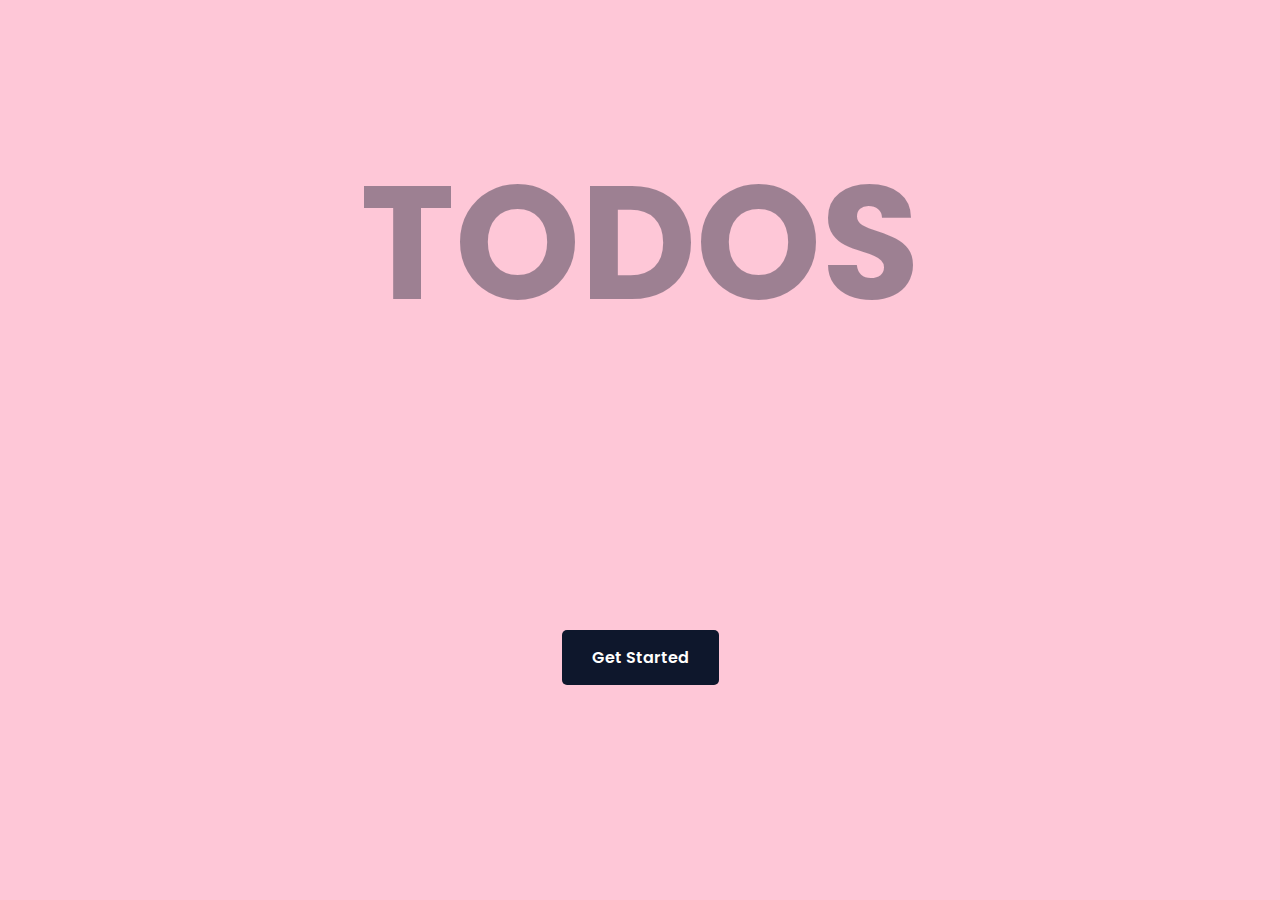
<file: index.html>
<!DOCTYPE html>
<html lang="en">

<head>
    <meta charset="UTF-8">
    <meta name="viewport" content="width=device-width, initial-scale=1.0">
    <title>Home</title>
    <link rel="stylesheet" href="styles.css">
</head>

<body>
    <h1>TODOS</h1>
    <a href="./dashboard.html">Get Started</a>
</body>

</html>
</file>
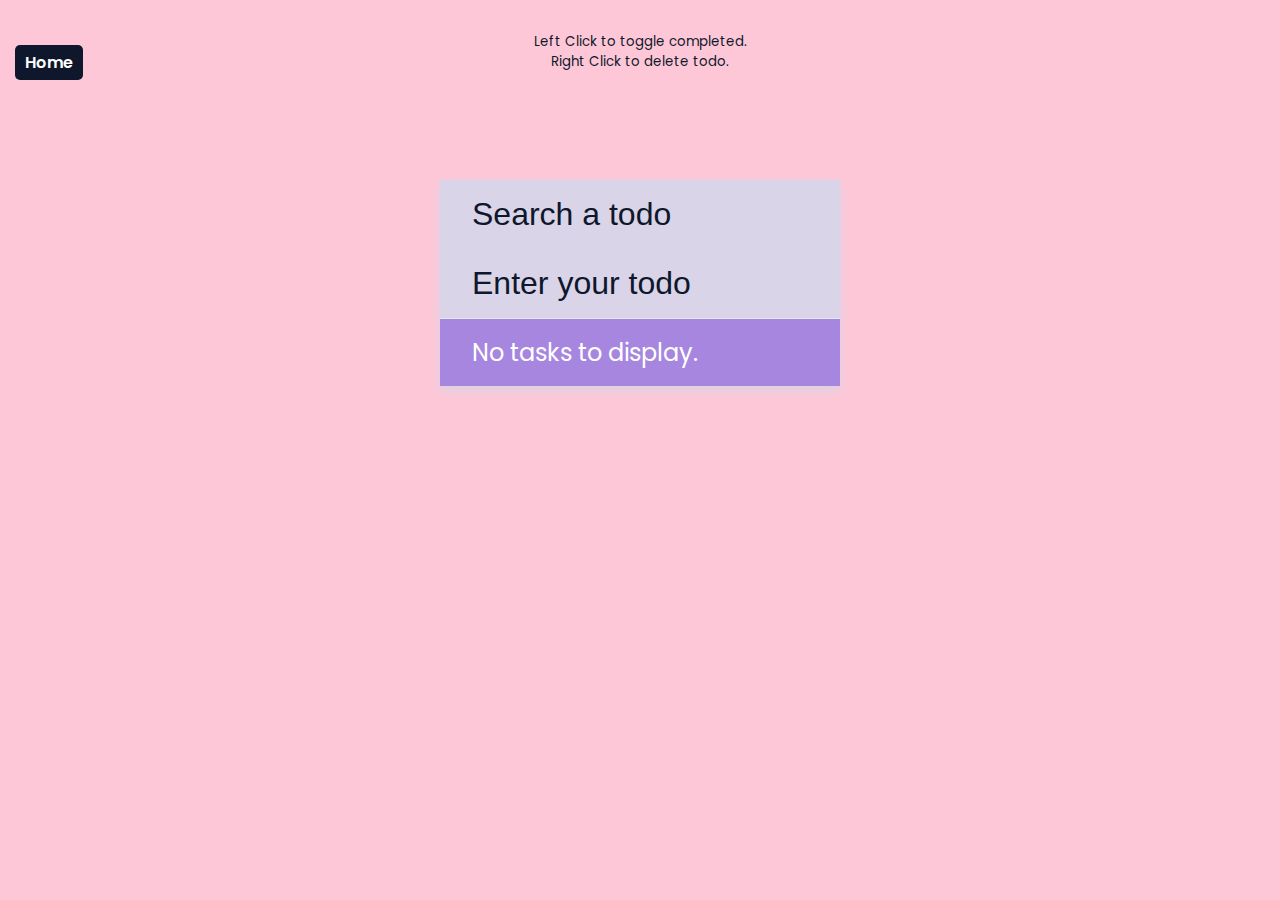
<file: dashboard.html>
<!DOCTYPE html>
<html lang="en">

<head>
    <meta charset="UTF-8">
    <meta name="viewport" content="width=device-width, initial-scale=1.0">
    <title>Dashboard</title>
    <link rel="stylesheet" href="styles.css">
    <link rel="stylesheet" href="https://cdnjs.cloudflare.com/ajax/libs/font-awesome/6.6.0/css/all.min.css"
        integrity="sha512-Kc323vGBEqzTmouAECnVceyQqyqdsSiqLQISBL29aUW4U/M7pSPA/gEUZQqv1cwx4OnYxTxve5UMg5GT6L4JJg=="
        crossorigin="anonymous" referrerpolicy="no-referrer" />
</head>

<body>
    <form id="form">
        <input type="text" class="input" id="searchInput" placeholder="Search a todo" autocomplete="off">
        <input type="text" class="input" id="input" placeholder="Enter your todo" autocomplete="off">
        <ul class="todos" id="todos">
            <!-- Task items will be dynamically added here -->
        </ul>
    </form>
    <small>Left Click to toggle completed. <br />
        Right Click to delete todo.</small>
    <a href="./index.html" id="back"><i class="fa-solid fa-arrow-left"></i> Home</a>

    <script src="script.js"></script>

</body>

</html>
</file>
<file: styles.css>
@import url('https://fonts.googleapis.com/css2?family=Poppins:wght@200;400&display=swap');

* {
  box-sizing: border-box;
}

body {
  background-color: #fec7d7;
  color: #fff;
  font-family: 'Poppins', sans-serif;
  display: flex;
  flex-direction: column;
  align-items: center;
  justify-content: center;
  max-height: 100vh;
  margin: 0;
  width: 100%;
}

h1 {
  color: #0e172c;
  font-size: 10rem;
  text-align: center;
  opacity: 0.4;
  position: absolute;
  top: 1rem;
}
form {
  box-shadow: 0 4px 10px #d9d4e7;
  max-width: 100%;
  width: 400px;
  position: absolute;
  top: 20%;
}
.input {
  border: none;
  color: #0e172c;
  font-size: 2rem;
  padding: 1rem 2rem;
  display: block;
  width: 100%;
  background-color: #d9d4e7;
}
.input::placeholder {
  color: #0e172c;
}

.input:focus {
  outline-color: #fff;
}

.todos {
  background-color: #a786df;
  padding: 0;
  margin: 0;
  list-style-type: none;
}
.todos li {
  border-top: 1px solid #e5e5e5;
  cursor: pointer;
  font-size: 1.5rem;
  padding: 1rem 2rem;
}

.todos li.completed {
  color: #fff;
  text-decoration: line-through;
}

small {
  color: #0e172c;
  margin-top: 3rem;
  text-align: center;
  position: relative;
  bottom: 1rem;
}

@media only screen and (max-width: 767px) {
  h1 {
    font-size: 7rem;
  }
  form {
    width: 85%;
  }
}

/* Home Page */
a {
  padding: 15px 30px;
  position: absolute;
  top: 70%;
  text-decoration: none;
  color: #fffffe;
  background-color: #0e172c;
  border-radius: 5px;
  font-weight: 600;
}
a#back {
  left: 15px;
  top: 5%;
  padding: 5px 10px;
  font-weight: 600;
}
</file>
